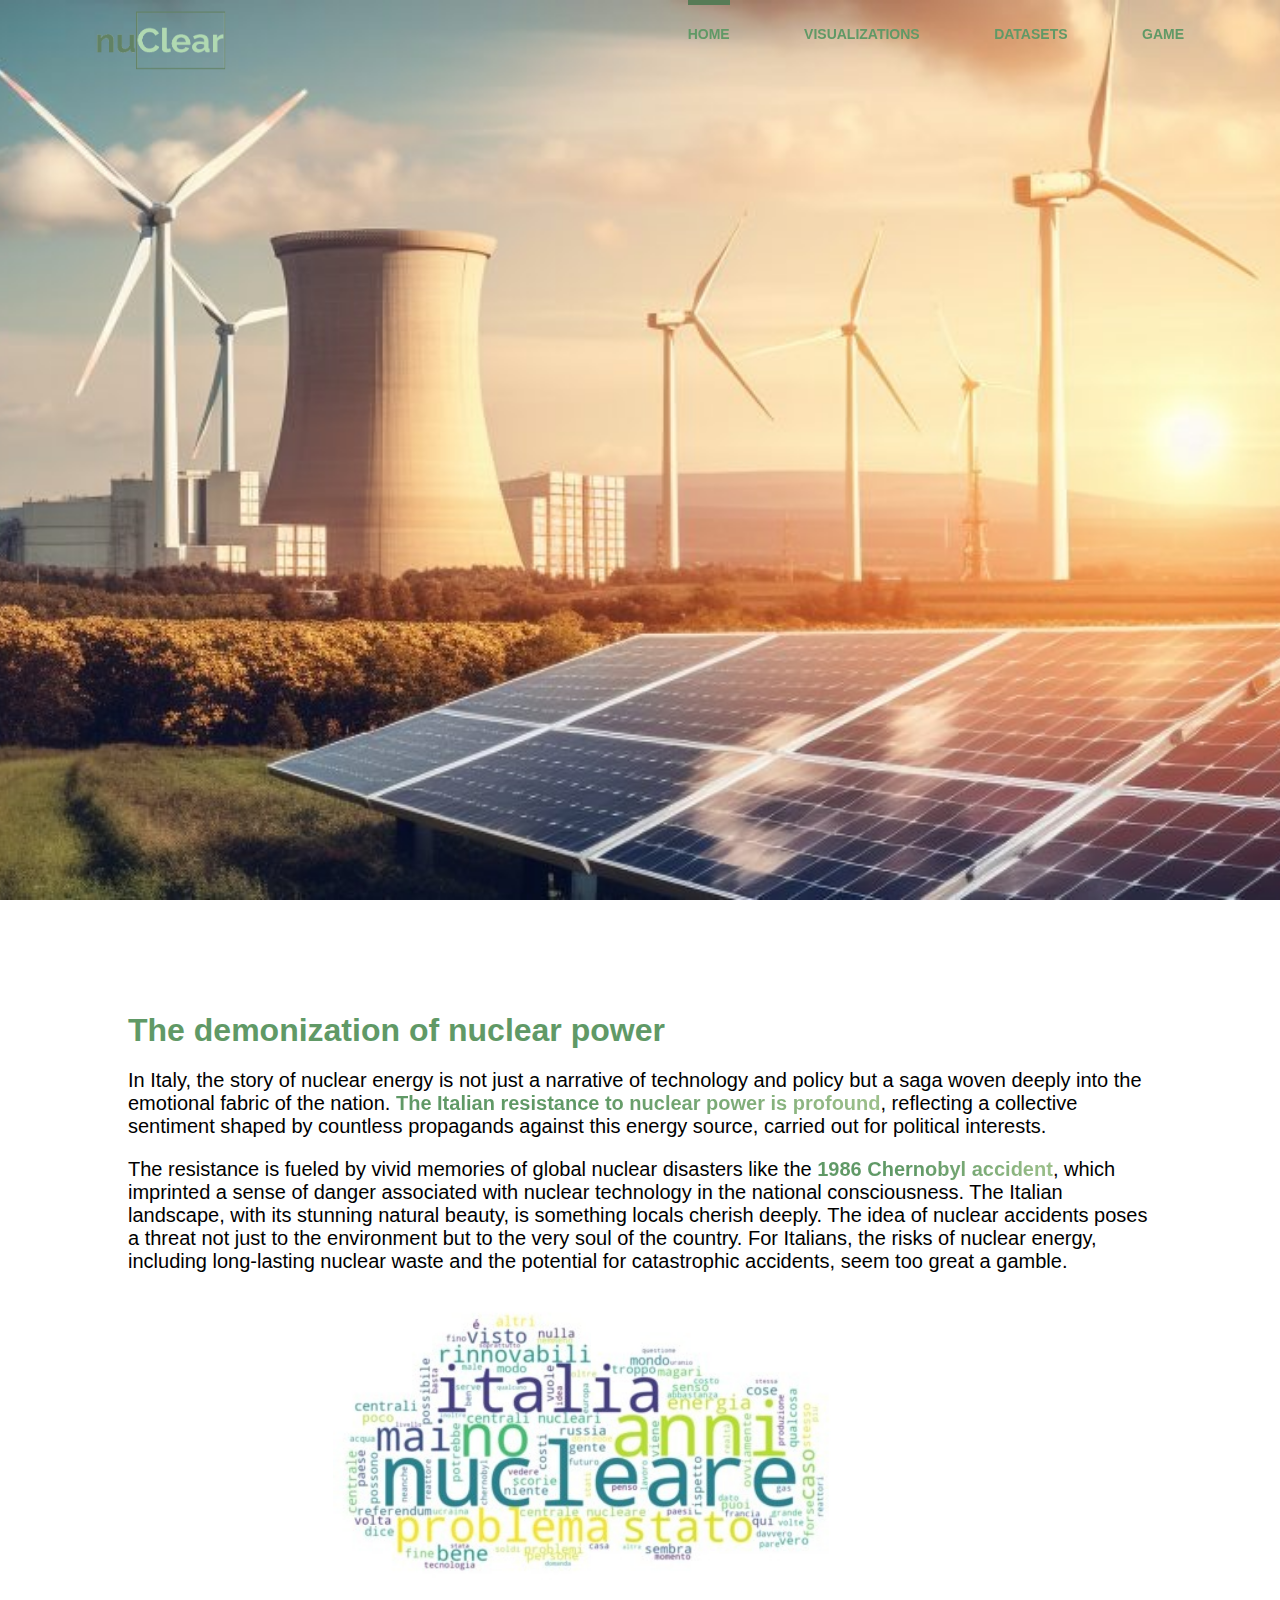
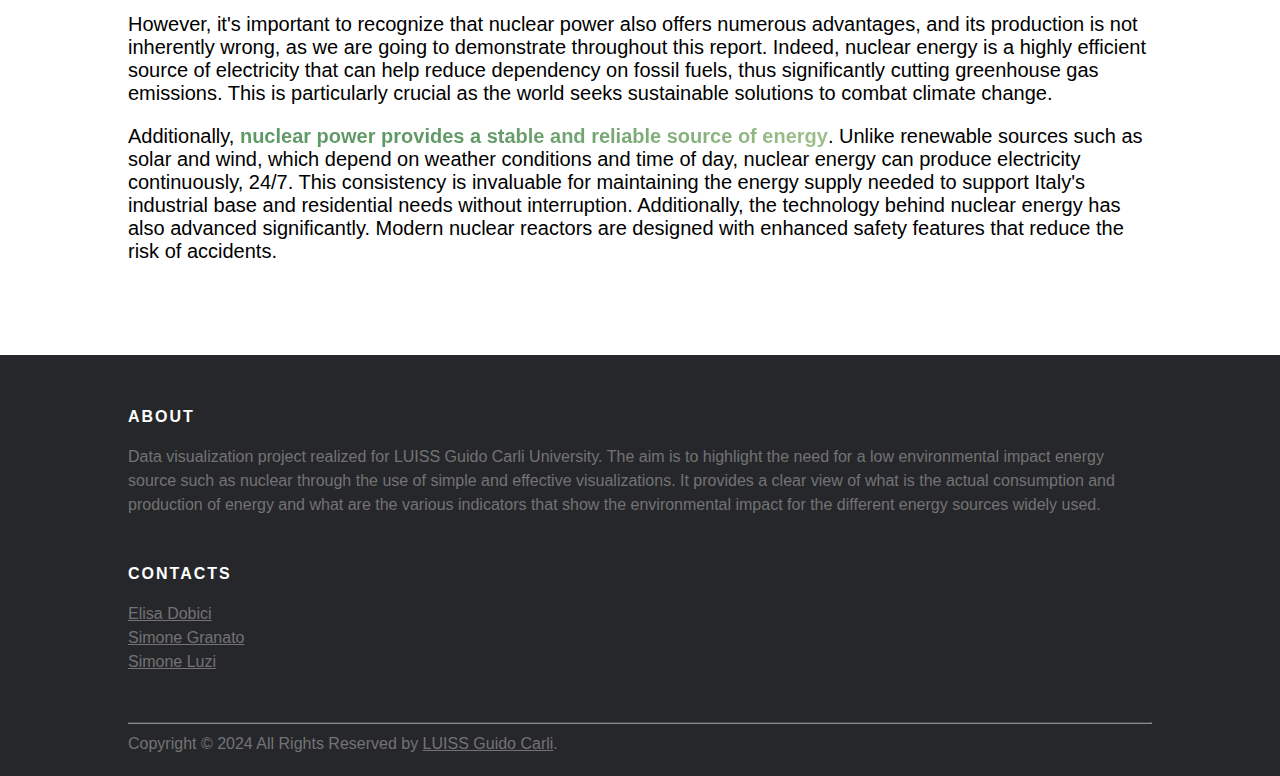
<file: index.html>
<!DOCTYPE html>
<html lang="en">

<head>
	<meta charset="UTF-8">
	<link href="style.css" rel="stylesheet" type="text/css">
	<title>nuClear</title>
	<link rel="icon" type="image/jpg" href="images/favicon.jpg">
</head>

<body>
	<header>
		<div class="navbar-container">
			<img src="images/nuClear_logo.png" alt="logo" class="logo">

			<nav>

				<ul>
					<li><a class="active" href="./index.html"><b>Home</b></a></li>
					<li><a href="./visualizations.html"><b>Visualizations</b></a></li>
					<li><a href="./datasets.html"><b>Datasets</b></a></li>
					<li><a href="./game.html"><b>Game</b></a></li>
				</ul>
			</nav>
		</div>

	</header>

	<div class="img-container"></div>

	<div class="spacer"></div>

	<div class="content">

		<div class="blocco">
			<h3 class="title">
				The demonization of nuclear power
			</h3>
			<p class="content-block">
				In Italy, the story of nuclear energy is not
				just a narrative of technology and policy but a saga woven deeply into the emotional
				fabric of the nation. <span class="highlight">The Italian resistance to nuclear power
					is profound</span>, reflecting a collective sentiment shaped by countless propagands against
				this energy source, carried out for political interests.
			</p>

			<p class="content-block">
				The resistance is fueled by vivid memories of global nuclear disasters like the <span
					class="highlight">1986
					Chernobyl
					accident</span>, which imprinted a sense of danger associated with nuclear technology in the
				national
				consciousness. The Italian landscape, with its stunning natural beauty, is something locals cherish
				deeply. The idea of nuclear accidents poses a threat not just to the environment but to the very
				soul of the country. For Italians, the risks of nuclear energy, including long-lasting nuclear
				waste and the potential for catastrophic accidents, seem too great a gamble.
			</p>
		</div>

		<div class="wordcloud-container">
			<div class="wordcloud"></div>
		</div>

		<div class="blocco">


		</div>

		<div class="blocco">

			<p class="content-block">
				However, it's important to recognize that nuclear power also offers numerous advantages,
				and its production is not inherently wrong, as we are going to demonstrate throughout this
				report. Indeed, nuclear energy is a highly efficient source of electricity that can help reduce
				dependency on fossil fuels, thus significantly cutting greenhouse gas emissions. This is
				particularly crucial as the world seeks sustainable solutions to combat climate change.
			</p>
		</div>

		<div class="blocco">

			<p class="content-block">
				Additionally, <span class="highlight">nuclear power provides a stable and reliable source of
					energy</span>.
				Unlike renewable sources such as solar and wind, which depend on weather conditions and
				time of day, nuclear energy can produce electricity continuously, 24/7. This consistency
				is invaluable for maintaining the energy supply needed to support Italy's industrial base
				and residential needs without interruption. Additionally, the technology behind nuclear energy
				has also advanced significantly. Modern nuclear reactors are designed with enhanced safety
				features that reduce the risk of accidents.
			</p>
		</div>

	</div>

	<script>

		let vh = Math.max(document.documentElement.clientHeight || 0, window.innerHeight || 0)
		var navElement = document.querySelector("header");
		navElement.style.backgroundColor = "transparent";
		function changeCss() {
			this.scrollY > vh ? (navElement.style.backgroundColor = "white") : (navElement.style.backgroundColor = "transparent");
		}

		window.addEventListener("scroll", changeCss, false);
	</script>

	<br>
	<br>
	<br>
	<br>

	<!-- Site footer -->
	<footer class="site-footer">
		<div class="container">
			<div class="row">
				<div class="col-sm-12 col-md-6">
					<h6>About</h6>
					<p class="text-justify">Data visualization project realized for LUISS Guido Carli University.
						The aim is to highlight the need for a low environmental impact energy source such as
						nuclear through the use of simple and effective visualizations. It provides a clear view of
						what is the actual consumption and production of energy and what are the various indicators
						that show the environmental impact for the different energy sources widely used.
					</p>
				</div>

				<br>

				<div class="col-xs-6 col-md-3">
					<h6>Contacts</h6>
					<ul class="footer-links">
						<li><a href="">Elisa Dobici</a></li>
						<li><a href="https://www.linkedin.com/in/simone-granato">Simone Granato</a></li>
						<li><a href="https://www.linkedin.com/in/simone-luzi">Simone Luzi</a></li>
					</ul>
				</div>


			</div>
			<br>
			<hr>
		</div>
		<div class="container">
			<div class="row">
				<div class="col-md-8 col-sm-6 col-xs-12">
					<p class="copyright-text">Copyright &copy; 2024 All Rights Reserved by
						<a href="https://www.luiss.it/">LUISS Guido Carli</a>.
					</p>
				</div>

			</div>
		</div>
	</footer>
</body>

</html>
</file>
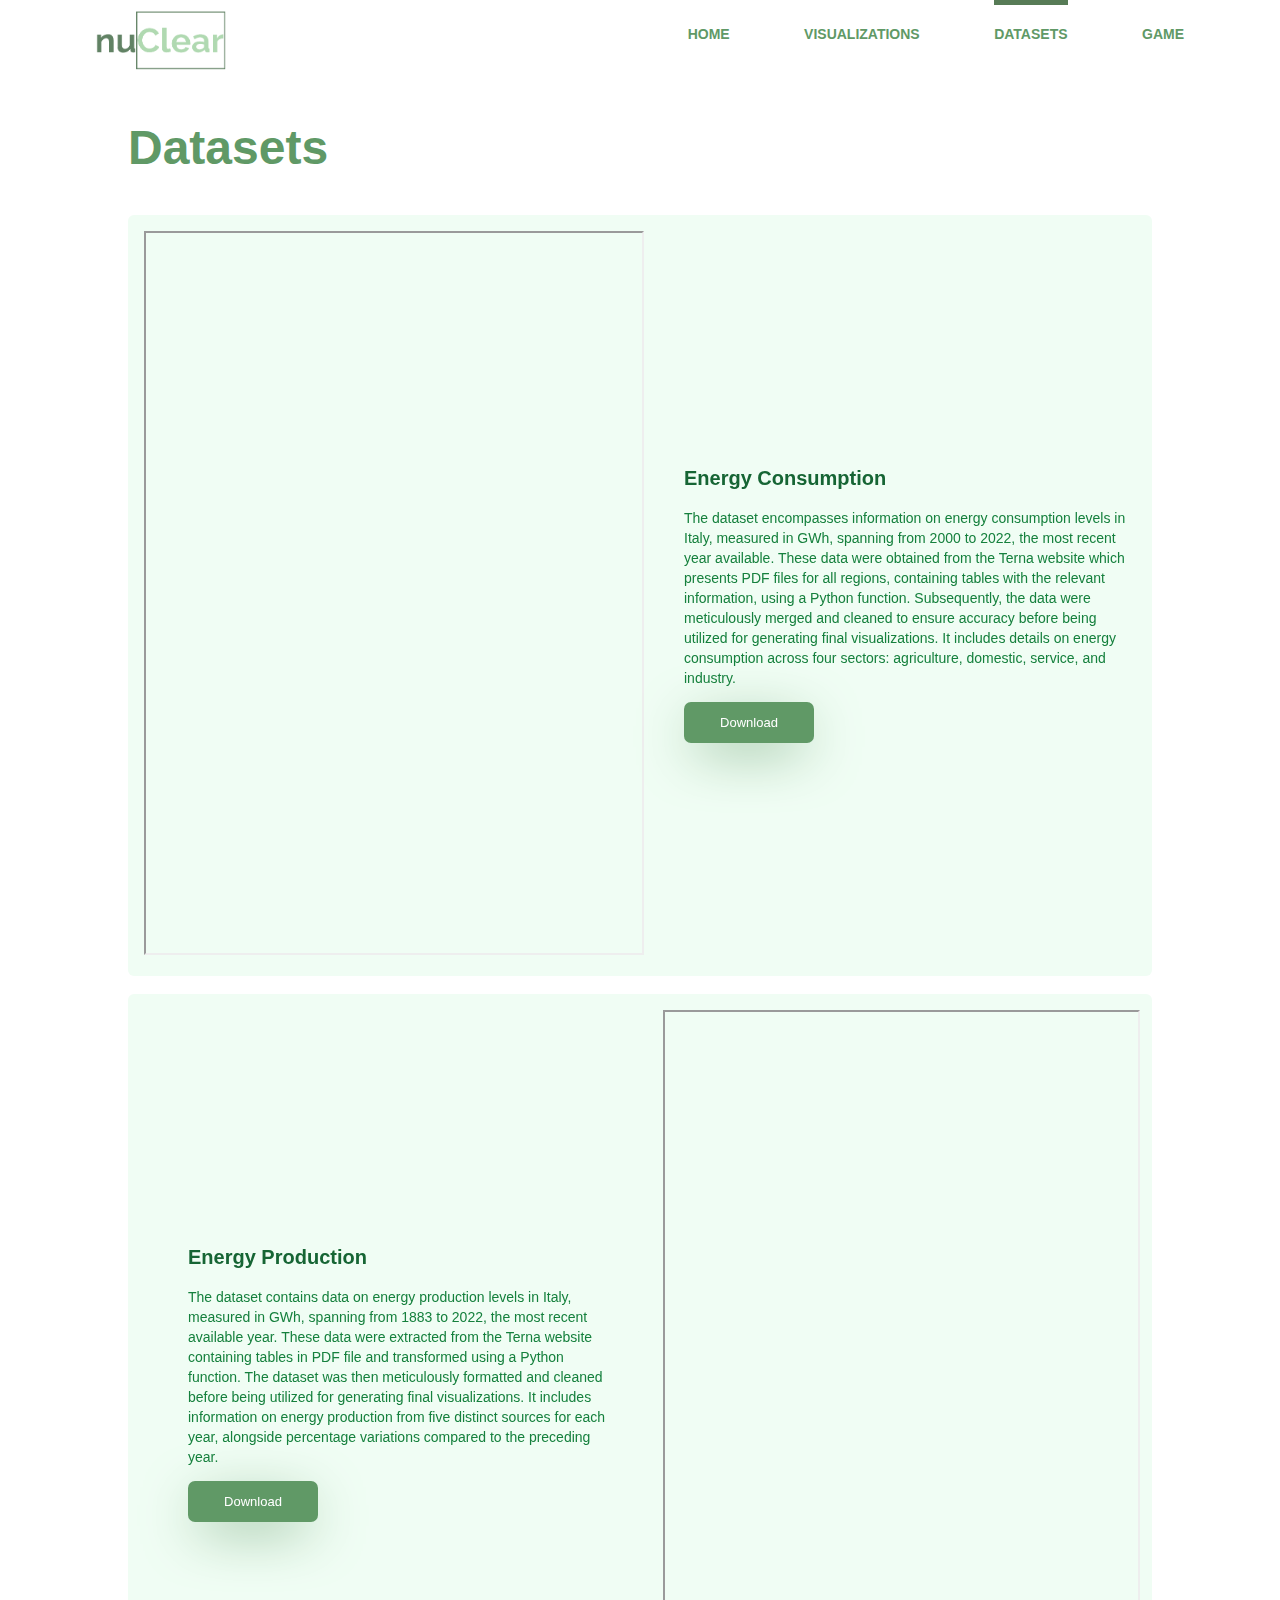
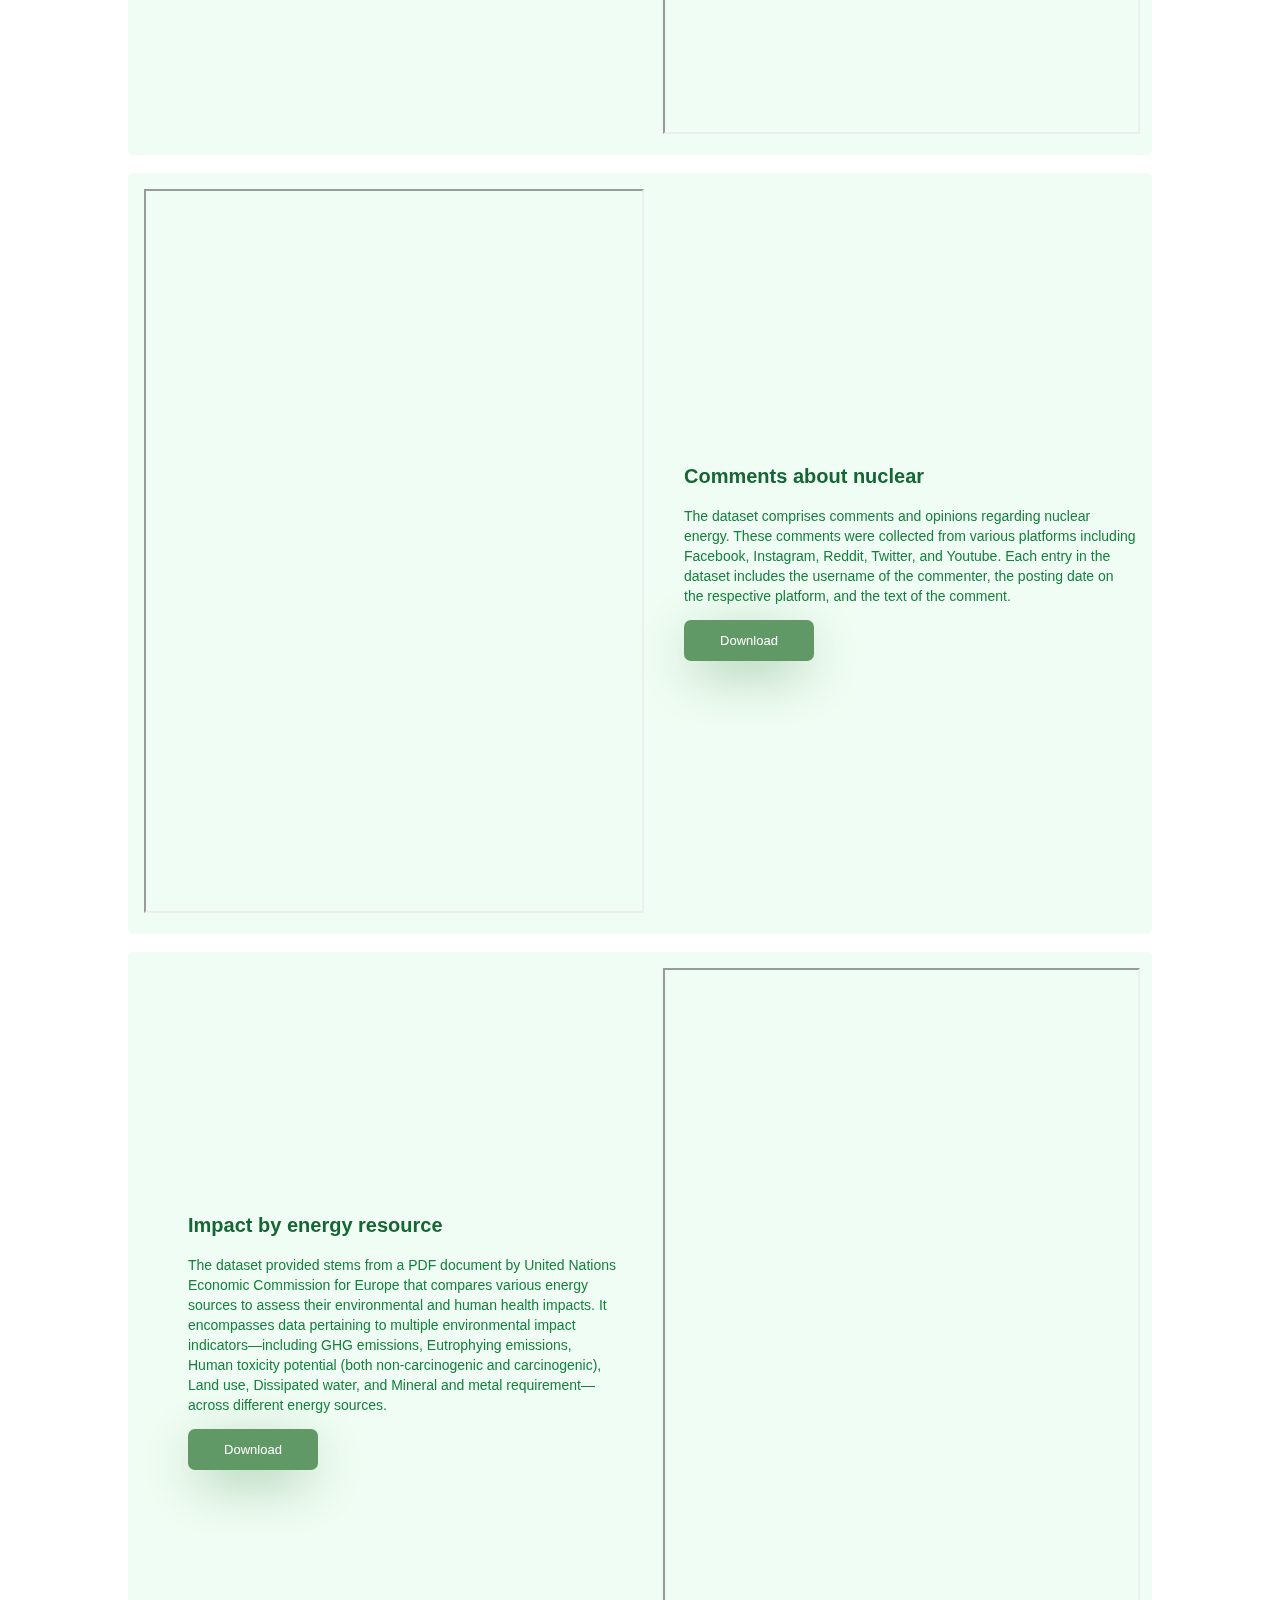
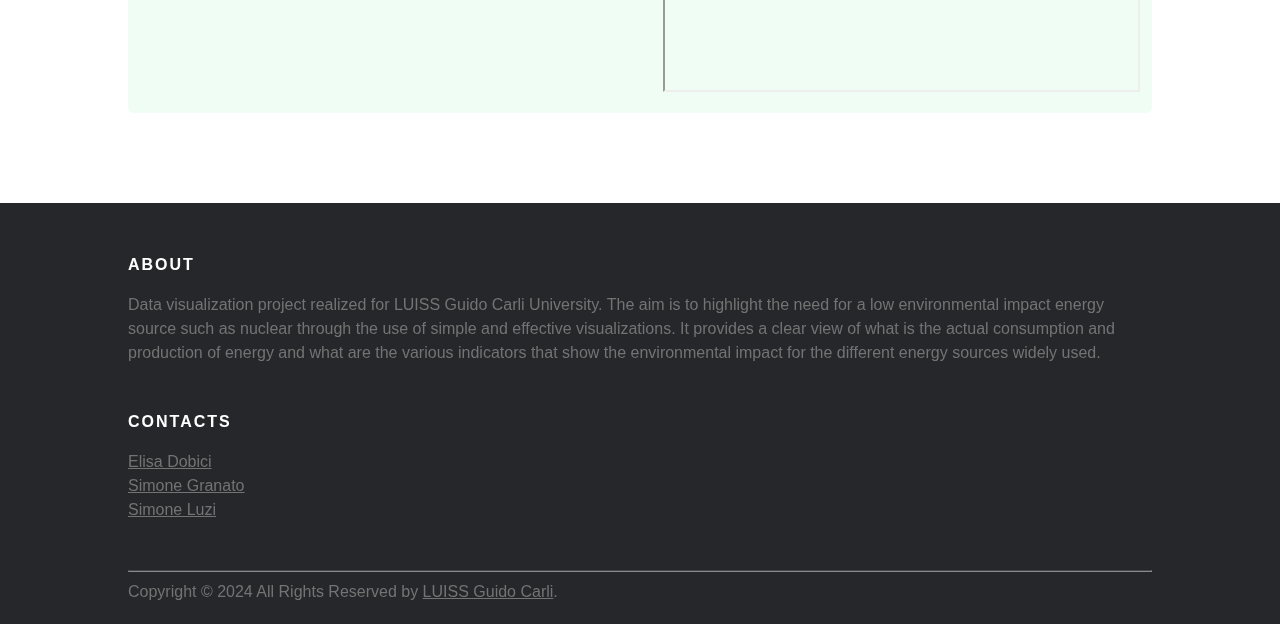
<file: datasets.html>
<!DOCTYPE html>
<html lang="en">

<head>
	<meta charset="UTF-8">
	<meta name="viewport" content="width=device-width, initial-scale=1.0">
	<link href="style.css" rel="stylesheet" type="text/css">
	<link href="card.css" rel="stylesheet" type="text/css">
	<link href="button.css" rel="stylesheet" type="text/css">
	<link rel="icon" type="image/jpg" href="images/favicon.jpg">
	<title>Datasets</title>
</head>

<body>
	<header>
		<div class="navbar-container">

			<img src="images/nuClear_logo.png" alt="logo" class="logo">

			<nav>

				<ul>
					<li><a href="./index.html"><b>Home</b></a></li>
					<li><a href="./visualizations.html"><b>Visualizations</b></a></li>
					<li><a class="active" href="./datasets.html"><b>Datasets</b></a></li>
					<li><a href="./game.html"><b>Game</b></a></li>
				</ul>
			</nav>
		</div>

	</header>
	<div class="spacer"></div>

	<div class="content datasets">

		<div class="title">
			<h2>Datasets</h2>
		</div>

		<div class="notifications-container">
			<div class="success">

				<div class="flex">
					<div class="dataset-container">
						<iframe
							src="https://docs.google.com/spreadsheets/d/e/2PACX-1vQ3uLoDslKb1zQPTcFf1xQSDTQ33iHmPMh5I_RadxObYgNjbVYFVGqi_i0NOXE-ruJwTcGzXYpFLeCI/pubhtml?gid=2124256467&amp;single=true&amp;widget=true&amp;headers=false"></iframe>
					</div>
					<div class="success-prompt-wrap">
						<p class="success-prompt-heading">
							Energy Consumption
						</p>
						<div class="success-prompt-prompt">
							<p>
								The dataset encompasses information on energy consumption levels in Italy, measured in
								GWh,
								spanning from 2000 to 2022, the
								most recent year available. These data were obtained from the Terna website which
								presents PDF
								files for all regions,
								containing tables with the relevant information, using a Python function. Subsequently,
								the data
								were meticulously
								merged and cleaned to ensure accuracy before being utilized for generating final
								visualizations.
								It includes details
								on energy consumption across four sectors: agriculture, domestic, service, and industry.
							</p>
						</div>
						<a href="#" download="./documents/datasets/Consumptions.csv"><button class="button"
								style="vertical-align:middle"><span>Download</span></button></a>

					</div>
				</div>
			</div>
		</div>

		<br>

		<div class="notifications-container">
			<div class="success">

				<div class="flex reverse">
					<div class="dataset-container">
						<iframe
							src="https://docs.google.com/spreadsheets/d/e/2PACX-1vRvnsVYTXV4pUZLU3LVzM5m0V6Ykfaehjcc3uIO7lHr4Dw_hW3V5c8xUMz6aGRuHgwCBgoL764uDhkM/pubhtml?gid=1641496180&amp;single=true&amp;widget=true&amp;headers=false"></iframe>
					</div>
					<div class="success-prompt-wrap">
						<p class="success-prompt-heading">
							Energy Production
						</p>
						<div class="success-prompt-prompt">
							<p>
								The dataset contains data on energy production levels in Italy, measured in GWh,
								spanning from
								1883 to 2022, the most recent available year. These data were extracted from the Terna
								website
								containing tables in PDF file and transformed using a Python function. The dataset was
								then
								meticulously formatted and cleaned before being utilized for generating final
								visualizations. It
								includes information on energy production from five distinct sources for each year,
								alongside
								percentage variations compared to the preceding year.
							</p>
						</div>
						<a href="#" download="./documents/datasets/Production.csv"><button class="button"
								style="vertical-align:middle"><span>Download</span></button></a>
					</div>
				</div>
			</div>
		</div>

		<br>

		<div class="notifications-container">
			<div class="success">

				<div class="flex">
					<div class="dataset-container">
						<iframe
							src="https://docs.google.com/spreadsheets/d/e/2PACX-1vRK8UstamMa1jYqAweU-wir6WrBRVcNDyYUk7rK_7N5VrSi9pGlFcW6Ip6TreLBNKLzO0fh2r2zMoBd/pubhtml?gid=707371189&amp;single=true&amp;widget=true&amp;headers=false"></iframe>
					</div>
					<div class="success-prompt-wrap">
						<p class="success-prompt-heading">
							Comments about nuclear
						</p>
						<div class="success-prompt-prompt">
							<p>
								The dataset comprises comments and opinions regarding nuclear energy. These comments
								were
								collected from various platforms including Facebook, Instagram, Reddit, Twitter, and
								Youtube.
								Each entry in the dataset includes the username of the commenter, the posting date on
								the
								respective platform, and the text of the comment.
							</p>
						</div>
						<a href="#" download="./documents/datasets/Comments.csv"><button class="button"
								style="vertical-align:middle"><span>Download</span></button></a>
					</div>
				</div>
			</div>
		</div>

		<br>

		<div class="notifications-container">
			<div class="success">

				<div class="flex reverse">
					<div class="dataset-container">
						<iframe
							src="https://docs.google.com/spreadsheets/d/e/2PACX-1vQWANGaHqosYGRDiCG8Qu6kk_FECxf0oSUGvWNVC7kna1eNyFbViF5DK6r2PDdK_b-ND0k-JpC4GKru/pubhtml?gid=1330562473&amp;single=true&amp;widget=true&amp;headers=false"></iframe>
					</div>
					<div class="success-prompt-wrap">
						<p class="success-prompt-heading">
							Impact by energy resource
						</p>
						<div class="success-prompt-prompt">
							<p>
								The dataset provided stems from a PDF document by United Nations Economic Commission for
								Europe that compares various energy sources to assess their environmental and human
								health
								impacts. It encompasses data pertaining to multiple environmental impact
								indicators—including GHG
								emissions,
								Eutrophying emissions, Human toxicity potential (both non-carcinogenic and
								carcinogenic), Land use, Dissipated water, and Mineral and metal requirement—across
								different energy
								sources.
							</p>
						</div>

						<a href="#"
							download="./documents/datasets/Impatto_ambientale_per_risorsa_energetica.csv"><button
								class="button" style="vertical-align:middle"><span>Download</span></button></a>
					</div>
				</div>
			</div>
		</div>

		<br>

	</div>
		<br>
		<br>
		<br>
		<br>

		<!-- Site footer -->
		<footer class="site-footer">
			<div class="container">
				<div class="row">
					<div class="col-sm-12 col-md-6">
						<h6>About</h6>
						<p class="text-justify">Data visualization project realized for LUISS Guido Carli University.
							The aim is to highlight the need for a low environmental impact energy source such as
							nuclear through the use of simple and effective visualizations. It provides a clear view of
							what is the actual consumption and production of energy and what are the various indicators
							that show the environmental impact for the different energy sources widely used.
						</p>
					</div>

					<br>

					<div class="col-xs-6 col-md-3">
						<h6>Contacts</h6>
						<ul class="footer-links">
							<li><a href="">Elisa Dobici</a></li>
							<li><a href="https://www.linkedin.com/in/simone-granato">Simone Granato</a></li>
							<li><a href="https://www.linkedin.com/in/simone-luzi">Simone Luzi</a></li>
						</ul>
					</div>


				</div>
				<br>
				<hr>
			</div>
			<div class="container">
				<div class="row">
					<div class="col-md-8 col-sm-6 col-xs-12">
						<p class="copyright-text">Copyright &copy; 2024 All Rights Reserved by
							<a href="https://www.luiss.it/">LUISS Guido Carli</a>.
						</p>
					</div>

				</div>
			</div>
		</footer>
</body>

</html>
</file>
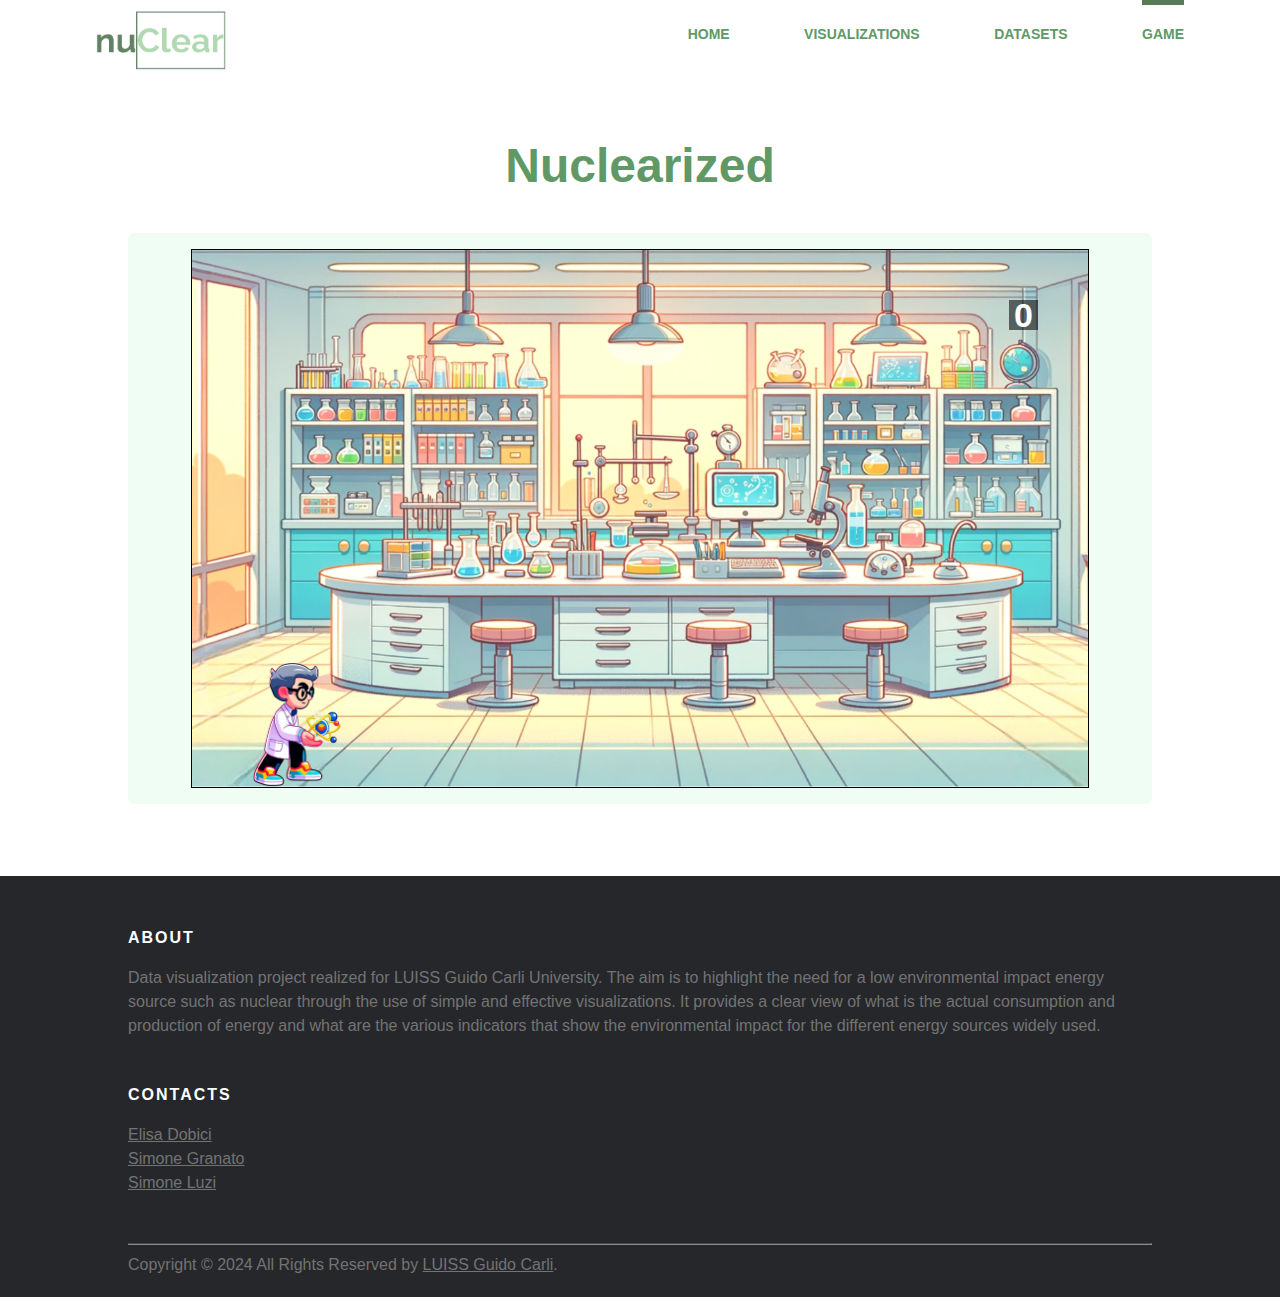
<file: game.html>
<!DOCTYPE html>
<html lang="en">

<head>
	<meta charset="UTF-8">
	<meta name="viewport" content="width=device-width, initial-scale=1.0">
	<link href="style.css" rel="stylesheet" type="text/css">
	<link href="game.css" rel="stylesheet" type="text/css">
	<link href="card.css" rel="stylesheet" type="text/css">
	<link rel="icon" type="image/jpg" href="images/favicon.jpg">
	<title>Game</title>
</head>

<body>
	<header>
		<div class="navbar-container">
			<img src="images/nuClear_logo.png" alt="logo" class="logo">
			<nav>
				<ul>
					<li><a href="./index.html"><b>Home</b></a></li>
					<li><a href="./visualizations.html"><b>Visualizations</b></a></li>
					<li><a href="./datasets.html"><b>Datasets</b></a></li>
					<li><a class="active" href="./game.html"><b>Game</b></a></li>
				</ul>
			</nav>
		</div>
	</header>

	<div class="spacer"></div>
	<br>

	<div class="gametitle">
		<h2>Nuclearized</h2>
	</div>

	<div class="content">

		<div class="notifications-container">
			<div class="success">

				<div class="flex reverse">
					<div class="game">

						<div class="score">0</div>

						<div id="end_sign" class="d-none">
							<div class="game-over-container" >
							<img src="./images/game_over.png" alt="gameover">
						</div>
						<div class="restart-container">
							<img src="./images/replay.png" alt="player">
						</div>
					</div>
					<div class="grid">
						<div class="obstacle-container"></div>
						<img class="player" src="./images/player.png"></img>
					</div>
				</div>
			</div>
		</div>
	</div>
</div>
<br>
		<br>
		<br>
		<br>

		<!-- Site footer -->
		<footer class="site-footer">
			<div class="container">
				<div class="row">
					<div class="col-sm-12 col-md-6">
						<h6>About</h6>
						<p class="text-justify">Data visualization project realized for LUISS Guido Carli University.
							The aim is to highlight the need for a low environmental impact energy source such as
							nuclear through the use of simple and effective visualizations. It provides a clear view of
							what is the actual consumption and production of energy and what are the various indicators
							that show the environmental impact for the different energy sources widely used.
						</p>
					</div>

					<br>

					<div class="col-xs-6 col-md-3">
						<h6>Contacts</h6>
						<ul class="footer-links">
							<li><a href="">Elisa Dobici</a></li>
							<li><a href="https://www.linkedin.com/in/simone-granato">Simone Granato</a></li>
							<li><a href="https://www.linkedin.com/in/simone-luzi">Simone Luzi</a></li>
						</ul>
					</div>


				</div>
				<br>
				<hr>
			</div>
			<div class="container">
				<div class="row">
					<div class="col-md-8 col-sm-6 col-xs-12">
						<p class="copyright-text">Copyright &copy; 2024 All Rights Reserved by
							<a href="https://www.luiss.it/">LUISS Guido Carli</a>.
						</p>
					</div>

				</div>
			</div>
		</footer>

	<script>
		const player = document.querySelector('.player')
		const obstacle_container = document.querySelector('.obstacle-container')
		const end_sign = document.getElementById('end_sign')
		const restart = document.querySelector(".restart-container");
		const score_container = document.querySelector(".score");

		let score = 0;
		let isJumping = false
		let gravity = 0.9
		let isGameOver = false
		let isStart = false;
		function control(e) {
			//https://keycode.info/
			if (e.keyCode === 32) {
				e.preventDefault();
				if (!isStart && !isGameOver) {
					start_game();
				}

				if (!isJumping) {
					isJumping = true
					jump()
				}

			}
		}

		function start_game() {
			isStart = true;
			isGameOver = false
			end_sign.classList.add('d-none')
			player.attributes.src.value = "./images/player.png"
			player.style.bottom = '0px'
			score_container.textContent = 0;
			score = 0;
			generateObstacle();
		}

		restart.addEventListener('click', start_game)

		document.addEventListener('keypress', control)

		let player_y = 0

		function jump() {
			let count = 0
			let timerId = setInterval(function () {

				//move down
				if (count === 15 || isGameOver) {
					clearInterval(timerId)
					// if (isGameOver)
					//     player.attributes.src.value = "player_dead.png"
					// // console.log('down')
					let downTimerId = setInterval(function () {
						if (count === 0 || isGameOver) {
							// if (isGameOver)
							//     player.attributes.src.value = "player_dead.png"
							clearInterval(downTimerId)
							isJumping = false
						}
						player_y -= 5
						count--
						player_y = player_y * gravity
						if (player_y < 0)
							player_y = 0;
						player.style.bottom = player_y + 'px'
					}, 20)
				}
				//move up
				// // console.log('up')
				player_y += 30
				count++
				player_y = player_y * gravity
				player.style.bottom = player_y + 'px'
				// // console.log(player.style.bottom)
			}, 20)
		}

		function generateObstacle() {
			const obstacle = document.createElement('div')
			let randomTime = Math.random() * 3000
			let obstaclePostion = +obstacle_container.offsetWidth

			if (!isGameOver) {
				obstacle.classList.add('obstacle');
			}
			obstacle_container.appendChild(obstacle)
			obstacle.style.left = obstaclePostion + 'px'

			let timerId = setInterval(function () {
				if ((obstaclePostion > 60 && obstaclePostion < 120 && player_y < 60) || isGameOver) {
					clearInterval(timerId)
					if (!isGameOver) {
						end_sign.classList.remove('d-none')
						isGameOver = true
						isStart = false
						player.attributes.src.value = "./images/player_dead.png"
						while (obstacle_container.firstChild) {
							obstacle_container.removeChild(obstacle_container.lastChild)
						}
					}

				}
				if (obstaclePostion < 0) {
					clearInterval(timerId)
					obstacle.style.display = "none";
					score++;
					score_container.textContent = score;
				}
				obstaclePostion -= 10;
				obstacle.style.left = obstaclePostion + 'px';
			}, 20)
			if (!isGameOver) setTimeout(generateObstacle, randomTime)
		}
	</script>
</body>
</html>
</file>
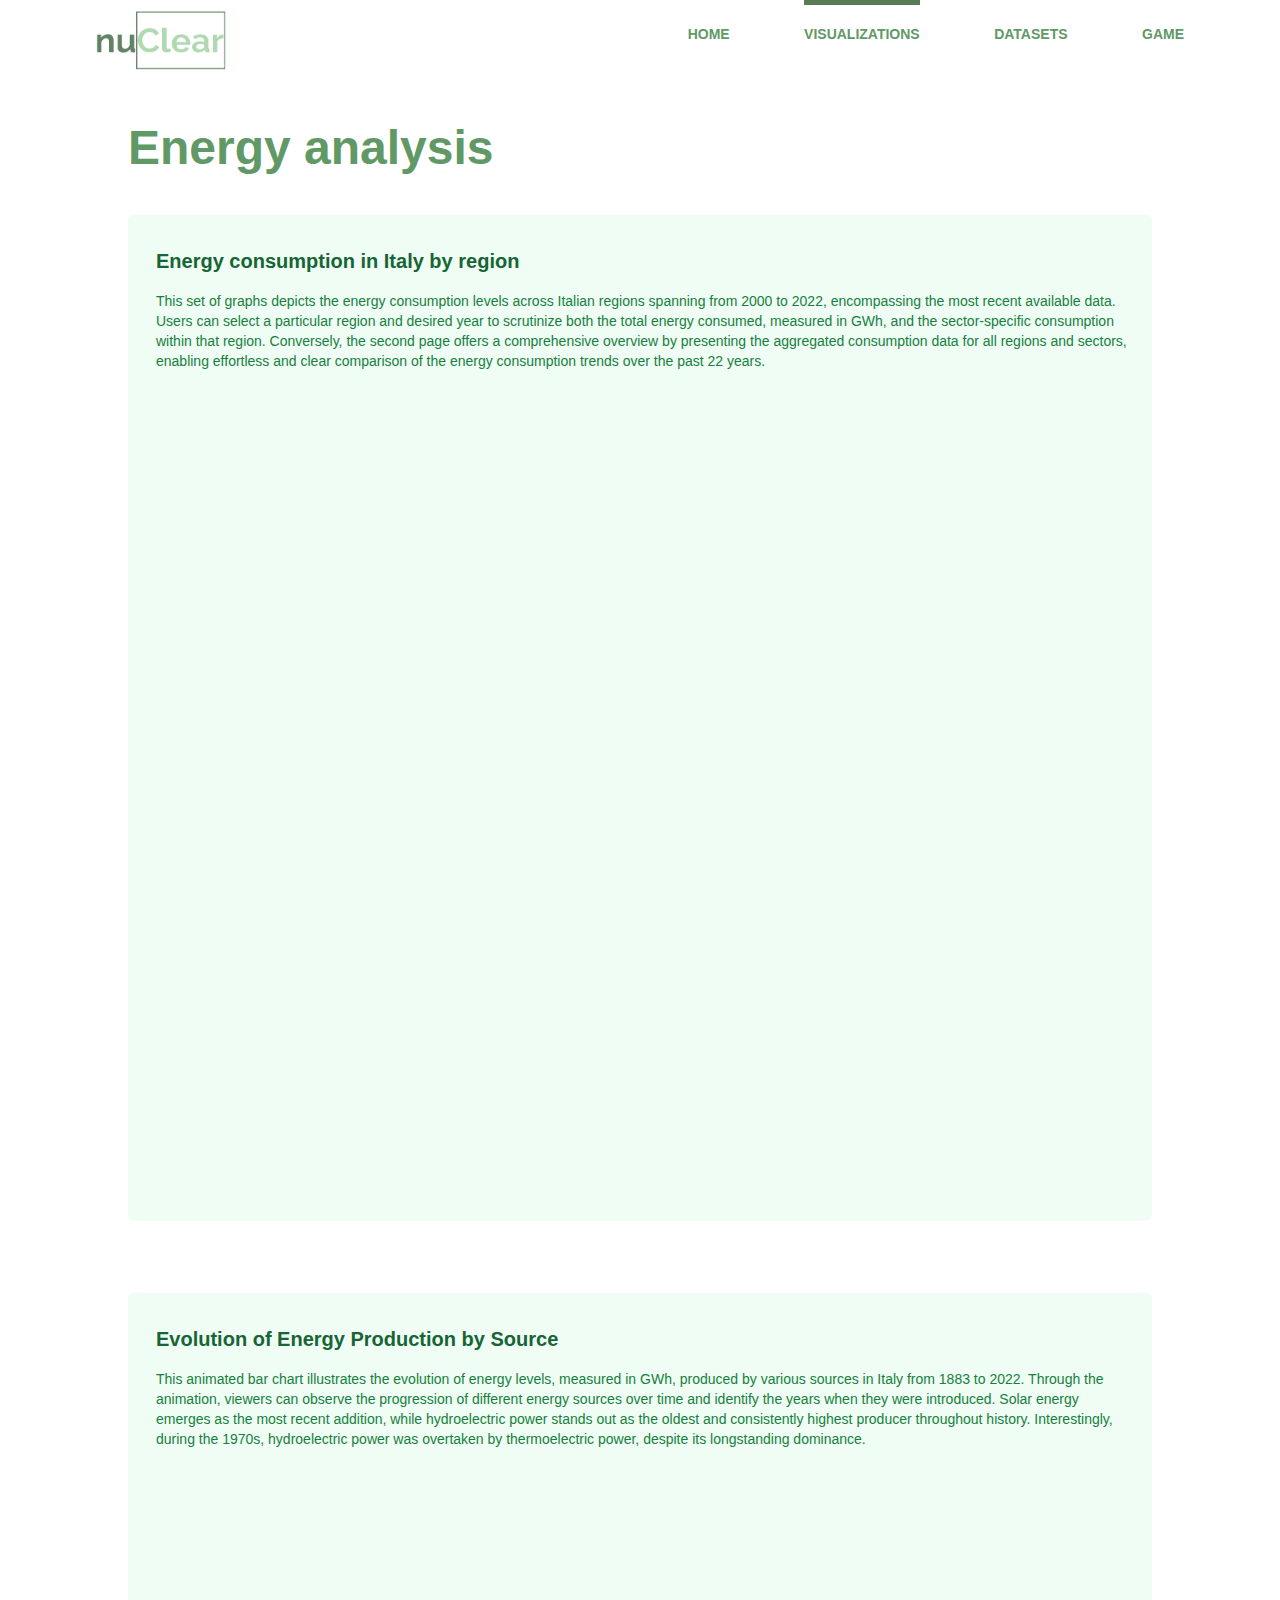
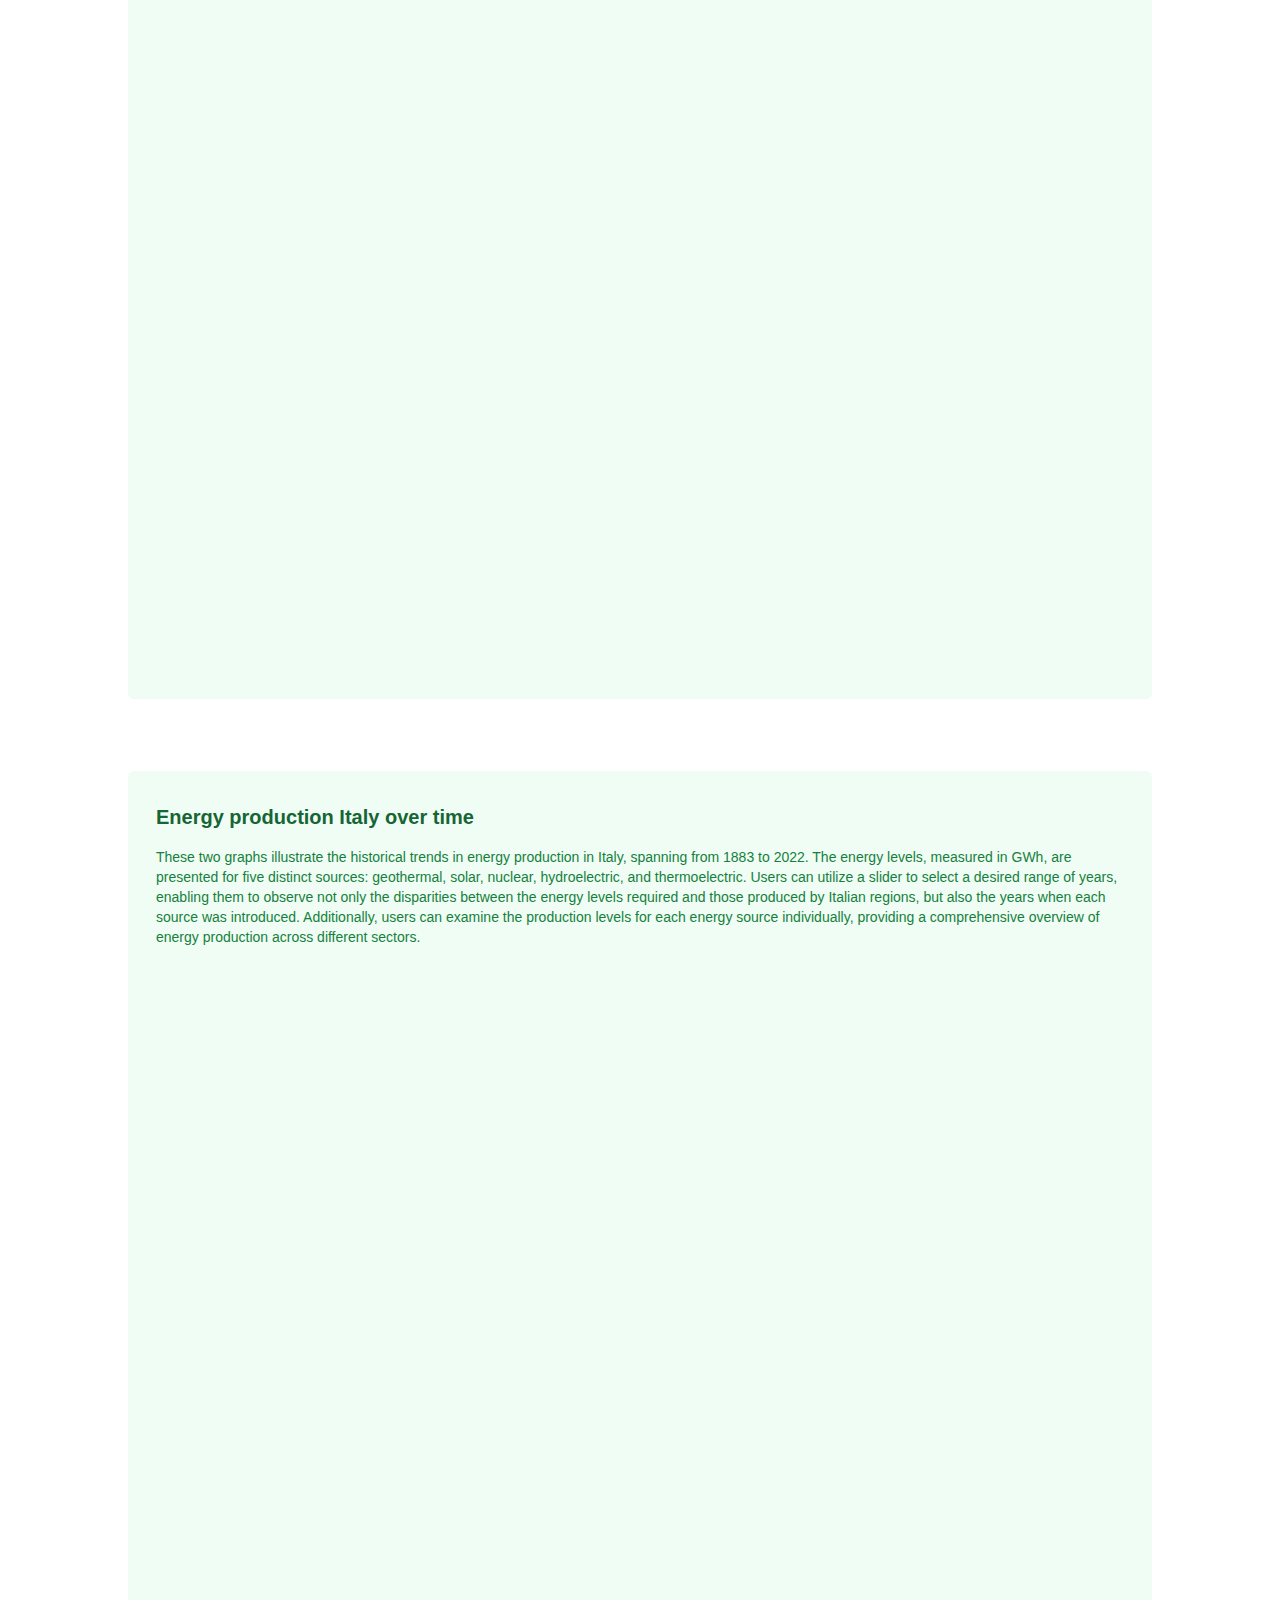
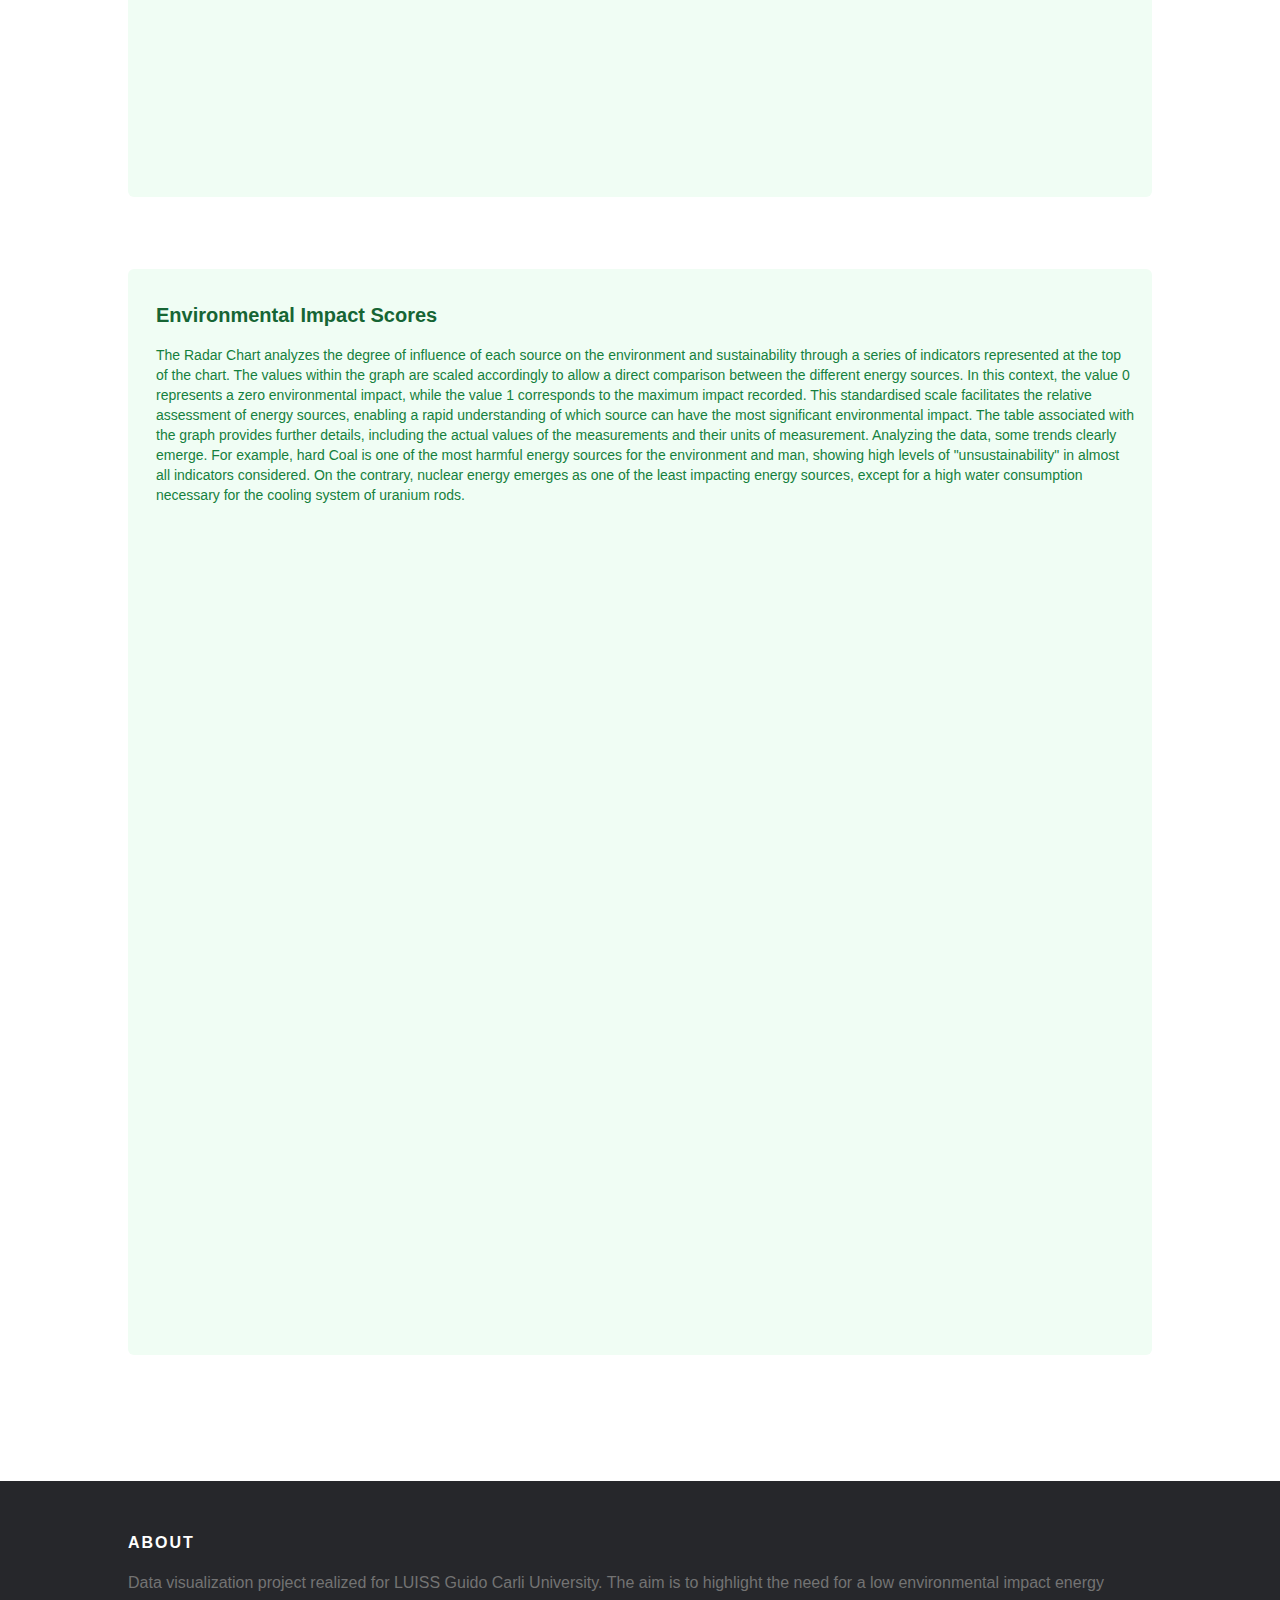
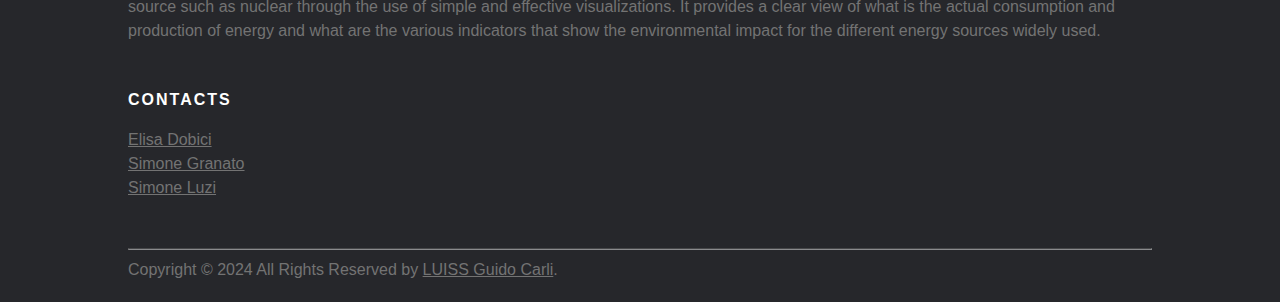
<file: visualizations.html>
<!DOCTYPE html>
<html lang="en">

<head>
	<meta charset="UTF-8">
	<meta name="viewport" content="width=device-width, initial-scale=1.0">
	<link href="style.css" rel="stylesheet" type="text/css">
	<link href="card.css" rel="stylesheet" type="text/css">
	<title>Visualizations</title>
	<link rel="icon" type="image/jpg" href="images/favicon.jpg">
</head>

<body>
	<header>
		<div class="navbar-container">
			<img src="images/nuClear_logo.png" alt="logo" class="logo">
			<nav>
				<ul>
					<li><a href="./index.html"><b>Home</b></a></li>
					<li><a class="active" href="./visualizations.html"><b>Visualizations</b></a></li>
					<li><a href="./datasets.html"><b>Datasets</b></a></li>
					<li><a href="./game.html"><b>Game</b></a></li>
				</ul>
			</nav>
		</div>

	</header>

	<div class="spacer"></div>
	<div class="content">

		<div class="title">
			<h2>Energy analysis</h2>
		</div>

		<div class="notifications-container">
			<div class="success">
				<div class="flex">
					<div class="success-prompt-wrap">
						<p class="success-prompt-heading">
							Energy consumption in Italy by region
						</p>
						<div class="success-prompt-prompt">
							<p>
								This set of graphs depicts the energy consumption levels across Italian regions spanning
								from 2000 to 2022, encompassing the most recent available data. Users can select a
								particular region and desired year to scrutinize both the total energy consumed,
								measured in GWh, and the sector-specific consumption within that region. Conversely, the
								second page offers a comprehensive overview by presenting the aggregated consumption
								data for all regions and sectors, enabling effortless and clear comparison of the energy
								consumption trends over the past 22 years.
							</p>
						</div>
					</div>
				</div>

				<div class="graph-container">
					<iframe title="DASH_POWER_BI" width="100%" height="100%"
						src="https://app.powerbi.com/reportEmbed?reportId=4b7c5a05-aaf5-4fce-8a17-0df73ed7d5d3&autoAuth=true&ctid=ba9085d7-2255-4a2c-b1cb-dcb1dab5a842"
						frameborder="0" allowFullScreen="true"></iframe>
				</div>


			</div>
		</div>

		<br>
		<br>
		<br>
		<br>

		<div class="notifications-container">
			<div class="success">
				<div class="flex">
					<div class="success-prompt-wrap">
						<p class="success-prompt-heading">
							Evolution of Energy Production by Source
						</p>
						<div class="success-prompt-prompt">
							<p>
								This animated bar chart illustrates the evolution of energy levels, measured in GWh,
								produced by various sources in Italy from 1883 to 2022. Through the animation, viewers
								can observe the progression of different energy sources over time and identify the years
								when they were introduced. Solar energy emerges as the most recent addition, while
								hydroelectric power stands out as the oldest and consistently highest producer
								throughout history. Interestingly, during the 1970s, hydroelectric power was overtaken
								by thermoelectric power, despite its longstanding dominance.
							</p>
						</div>
					</div>
				</div>

				<div class="graph-container">
					<iframe title="animated_bar_chart_powebi" width="100%" height="100%"
						src="https://app.powerbi.com/reportEmbed?reportId=aea63fe1-2480-4c56-82de-133a8577a508&autoAuth=true&ctid=ba9085d7-2255-4a2c-b1cb-dcb1dab5a842"
						frameborder="0" allowFullScreen="true"></iframe>
				</div>


			</div>
		</div>

		<br>
		<br>
		<br>
		<br>

		<div class="notifications-container">
			<div class="success">
				<div class="flex">
					<div class="success-prompt-wrap">
						<p class="success-prompt-heading">
							Energy production Italy over time
						</p>
						<div class="success-prompt-prompt">
							<p>
								These two graphs illustrate the historical trends in energy production in Italy,
								spanning from 1883 to 2022. The energy levels, measured in GWh, are presented for five
								distinct sources: geothermal, solar, nuclear, hydroelectric, and thermoelectric. Users
								can utilize a slider to select a desired range of years, enabling them to observe not
								only the disparities between the energy levels required and those produced by Italian
								regions, but also the years when each source was introduced. Additionally, users can
								examine the production levels for each energy source individually, providing a
								comprehensive overview of energy production across different sectors.
							</p>
						</div>

					</div>
				</div>

				<div class="graph-container">
					<iframe title="DASH_PRODUCTION" width="100%" height="100%"
						src="https://app.powerbi.com/reportEmbed?reportId=e7e18562-f51a-4333-8365-0354283b8fbd&autoAuth=true&ctid=ba9085d7-2255-4a2c-b1cb-dcb1dab5a842"
						frameborder="0" allowFullScreen="true"></iframe>
				</div>


			</div>
		</div>

		<br>
		<br>
		<br>
		<br>

		<div class="notifications-container">
			<div class="success">
				<div class="flex">
					<div class="success-prompt-wrap">
						<p class="success-prompt-heading">
							Environmental Impact Scores
						</p>
						<div class="success-prompt-prompt">
							<p>
								The Radar Chart analyzes the degree of influence of each source on the environment and sustainability
								through a series of indicators represented at the top of the chart.
								The values within the graph are scaled accordingly to allow a direct comparison between the different energy sources.
								In this context, the value 0 represents a zero environmental impact, while the value 1 corresponds to the maximum impact recorded.
								This standardised scale facilitates the relative assessment of energy sources, enabling a rapid understanding of which
								source can have the most significant environmental impact.
								The table associated with the graph provides further details, including the actual values of the measurements and their units of measurement.
								Analyzing the data, some trends clearly emerge. For example, hard Coal is one of the most harmful energy sources for the environment and man,
								showing high levels of "unsustainability" in almost all indicators considered. On the contrary, nuclear energy emerges as one
								of the least impacting energy sources, except for a high water consumption necessary for the cooling system of uranium rods.
							</p>
						</div>

					</div>
				</div>

				<div class="graph-container">
					<iframe title="Environmental impact scores lines" width="100%" height="100%"
						src="https://app.powerbi.com/reportEmbed?reportId=139eec91-2747-4b9d-a6bd-b29656f75782&autoAuth=true&ctid=ba9085d7-2255-4a2c-b1cb-dcb1dab5a842"
						frameborder="0" allowFullScreen="true"></iframe>
				</div>


			</div>
		</div>

		<br>
		<br>
		<br>

	</div>
	<br>
		<br>
		<br>
		<br>

		<!-- Site footer -->
		<footer class="site-footer">
			<div class="container">
				<div class="row">
					<div class="col-sm-12 col-md-6">
						<h6>About</h6>
						<p class="text-justify">Data visualization project realized for LUISS Guido Carli University.
							The aim is to highlight the need for a low environmental impact energy source such as
							nuclear through the use of simple and effective visualizations. It provides a clear view of
							what is the actual consumption and production of energy and what are the various indicators
							that show the environmental impact for the different energy sources widely used.
						</p>
					</div>

					<br>

					<div class="col-xs-6 col-md-3">
						<h6>Contacts</h6>
						<ul class="footer-links">
							<li><a href="">Elisa Dobici</a></li>
							<li><a href="https://www.linkedin.com/in/simone-granato">Simone Granato</a></li>
							<li><a href="https://www.linkedin.com/in/simone-luzi">Simone Luzi</a></li>
						</ul>
					</div>


				</div>
				<br>
				<hr>
			</div>
			<div class="container">
				<div class="row">
					<div class="col-md-8 col-sm-6 col-xs-12">
						<p class="copyright-text">Copyright &copy; 2024 All Rights Reserved by
							<a href="https://www.luiss.it/">LUISS Guido Carli</a>.
						</p>
					</div>

				</div>
			</div>
		</footer>
</body>

</html>
</file>
<file: style.css>
:root {
    --primary: #609966;
    --hover-primary: hsl(118, 18%, 41%);
    --description: #000000;
    --title: #609966;
}

body{
    margin: 0;
    padding: 0;
    font-family: 'Work Sans', sans-serif;
    font-weight: 400;

}

.content {
    width: 80%;
    margin: 0 auto;
}

.navbar-container {
    width: 85%;
    margin: 0 auto;
    display: flex;
}

header{
    position: fixed;
    width: 100%;
    background-color: white;
    z-index: 100;
}


header::after{
    content: '';
    display: table;
    clear: both;
}

.logo{
    float: left;
    padding: 10px;
    padding-left: 0;
    height: 60px;
}

nav {
    margin-left: auto;
}

nav ul {
    margin: 0;
    padding: 0;
    list-style: none;
}

nav li{
    display: inline-block;
    margin-left: 70px;
    padding-top: 25px;

    position: relative;
}

nav a {
    color: var(--primary);
    text-decoration: none;
    text-transform: uppercase;
    font-size: 14px;
}

nav a:hover {
    color: var(--hover-primary);
}

nav a::before {
    content: '';
    display: block;
    height: 5px;
    width: 100%;
    background-color: var(--hover-primary);

    position: absolute;
    top: 0;
    width: 0%;

    transition: all ease-in-out 250ms;
}

nav a:hover::before,
nav a.active::before {
    width: 100%;
}

.img-container {
    height: 100vh;
    width:100%;
    background-image: url("images/main\ page\ foto3.jpg");
    background-repeat: no-repeat;
    background-size: cover;
    background-position: center;
}

.title {
    color: var(--title);
    font-size: 32px;
    margin-bottom: 12px;
}

.content-block {
    color: var(--description);
    font-size: 20px;
    font-weight: 500;
}

.highlight {
    background: linear-gradient(83deg, #609966 40%,#9DC08B 100%);
    -webkit-background-clip: text;
    -webkit-text-fill-color: transparent;
    background-clip: text;
    text-fill-color: transparent;
    font-weight: 700;
}


.spacer {
    height: 80px
}

.dataset-container-background {
    background-color: #609966;
    /* margin-bottom: 60px; */
}

.dataset-container  {
    width: 50%;
}

.datasets .flex {
    align-items: center;
}

.reverse {
    flex-direction: row-reverse;
}

.datasets .success-prompt-wrap {
    margin-left: 2.75rem;
    width: calc(50% - 2.75rem);
}

.datasets .reverse .success-prompt-wrap {
    margin-right: 2.75rem;
}

.dataset-container iframe {
    width: 100%;
    height: 80vh;
}

.dataset-container-background:nth-child(even) {
    background-color: #EDF1D6;
}

.dataset-container-background:nth-child(even) .dataset-container {
    flex-direction: row-reverse;
}
.dataset-container-background:nth-child(even) .dataset-text {
    text-align: right;
}


.dataset-text {
    width: 45%;
    /* background-color: blue; */
}

.dataset-content {
    width: 100%;
    margin: 0 auto;
}


.graph-container {
    height: calc(100vh - 80px);
}

.wordcloud-container {
    width: 100%;
    display: flex;
    justify-content: center;
}

.wordcloud {
    width: 60%;
    height: 300px;
    margin: 0 auto;
    position: relative;
    background-size: contain;
    background-repeat: no-repeat;
    background-image: url(./images/wordcloud.jpeg);
/* webkit-filter: drop-shadow(0px 16px 10px rgba(0,0,225,0.6));
-moz-filter: drop-shadow(0px 16px 10px rgba(0,0,225,0.6));
-ms-filter: drop-shadow(0px 16px 10px rgba(0,0,225,0.6));
-o-filter: drop-shadow(0px 16px 10px rgba(0,0,225,0.6));
 filter: drop-shadow(0px 16px 10px rgba(0,0,225,0.6));  */
}

.gametitle{
    width: 80%;
    margin: 0 auto;
    color: var(--title);
    font-size: 32px;
    margin-bottom: 12px;
    text-align: center;

}

.container{
  width:80%;
  margin: 0 auto;
}

.site-footer
{
  background-color:#26272b;
  padding:45px 0 20px;
  font-size: 16px;
  line-height:24px;
  color:#737373;
  width: 100%;
  margin: 0 auto;
}
.site-footer hr
{
  border-top-color:#bbb;
  opacity:0.5
}
.site-footer hr.small
{
  margin: 20px;
}
.site-footer h6
{
  color:#fff;
  font-size:16px;
  text-transform:uppercase;
  margin-top:5px;
  margin-bottom: 16px;
  letter-spacing:2px
}
.site-footer a
{
  color:#737373;
}
.site-footer a:hover
{
  color:#3366cc;
  text-decoration:none;
}
.footer-links
{
  padding-left:0;
  list-style:none
}
.footer-links li
{
  display:block
}
.footer-links a
{
  color:#737373
}
.footer-links a:active,.footer-links a:focus,.footer-links a:hover
{
  color:#3366cc;
  text-decoration:none;
}
.footer-links.inline li
{
  display:inline-block
}
.site-footer .social-icons
{
  text-align:right
}
.site-footer .social-icons a
{
  width:40px;
  height:40px;
  line-height:40px;
  margin-left:6px;
  margin-right:0;
  border-radius:100%;
  background-color:#33353d
}
.copyright-text
{
  margin:0
}
@media (max-width:991px)
{
  .site-footer [class^=col-]
  {
    margin-bottom:30px
  }
}
@media (max-width:767px)
{
  .site-footer
  {
    padding-bottom:0
  }
  .site-footer .copyright-text,.site-footer .social-icons
  {
    text-align:center
  }
}
</file>
<file: card.css>
.notifications-container {
    width: 100%;
    height: auto;
    font-size: 0.875rem;
    line-height: 1.25rem;
    display: flex;
    flex-direction: column;
    gap: 1rem;
  }
  
  .flex {
    display: flex;
  }
  
  .flex-shrink-0 {
    flex-shrink: 0;
  }
  
  .success {
    padding: 1rem;
    border-radius: 0.375rem;
    background-color: rgb(240 253 244);
  }
  
  .succes-svg {
    color: rgb(74 222 128);
    width: 1.25rem;
    height: 1.25rem;
  }
  
  .success-prompt-wrap {
    margin-left: 0.75rem;
  }
  
  .success-prompt-heading {
    font-weight: bold;
    font-size: 1.25rem;
    color: rgb(22 101 52);
  }
  
  .success-prompt-prompt {
    margin-top: 0.5rem;
    color: rgb(21 128 61);
  }
  
  .success-button-container {
    display: flex;
    margin-top: 0.875rem;
    margin-bottom: -0.375rem;
    margin-left: -0.5rem;
    margin-right: -0.5rem;
  }
  
  .success-button-main {
    padding-top: 0.375rem;
    padding-bottom: 0.375rem;
    padding-left: 0.5rem;
    padding-right: 0.5rem;
    background-color: #ECFDF5;
    color: rgb(22 101 52);
    font-size: 0.875rem;
    line-height: 1.25rem;
    font-weight: bold;
    border-radius: 0.375rem;
    border: none
  }
  
  .success-button-main:hover {
    background-color: #D1FAE5;
  }
  
  .success-button-secondary {
    padding-top: 0.375rem;
    padding-bottom: 0.375rem;
    padding-left: 0.5rem;
    padding-right: 0.5rem;
    margin-left: 0.75rem;
    background-color: #ECFDF5;
    color: #065F46;
    font-size: 0.875rem;
    line-height: 1.25rem;
    border-radius: 0.375rem;
    border: none;
  }
</file>
<file: button.css>
.button {
    display: inline-block;
    border-radius: 7px;
    border: none;
    background: var(--primary);
    color: white;
    font-family: inherit;
    text-align: center;
    font-size: 13px;
    box-shadow: 0px 14px 56px -11px var(--primary);
    width: 10em;
    padding: 1em;
    transition: all 0.4s;
    cursor: pointer;
   }
   
   .button span {
    cursor: pointer;
    display: inline-block;
    position: relative;
    transition: 0.4s;
   }
   
   .button span:after {
    content: 'for free';
    position: absolute;
    opacity: 0;
    top: 0;
    right: -20px;
    transition: 0.7s;
   }
   
   .button:hover span {
    padding-right: 3.55em;
   }
   
   .button:hover span:after {
    opacity: 4;
    right: 0;
   }
</file>
<file: game.css>
.player {
	position: absolute;
	width: 10%;
	height: auto;
	bottom: 0px;
	left: 60px;
}
.game-over-container {
	width: 40%;
	margin: 0 auto;
	height: fit-content;
}

.game-over-container img {
	width: 100%;
	background-size: contain;
}
.restart-container {
	/* position: absolute; */
	width: 10%;
	margin: 0 auto;

}
.restart-container img {
	width: 100%;
}
.restart:hover {
	transform: scale(1.2);
	cursor: pointer;
}
.obstacle {
	height: 16%;
	position: absolute;
	width: 10%;
	background-image:url(./images/obstacle.png);
	bottom: 0px;
	background-repeat: no-repeat;
	background-size: contain;
}

.grid, obstacle-container {
	background-image:url(images/sfondo_gioco3.png);
	background-size: cover;
	background-repeat: no-repeat;
	height: 100%;
	width: 100%;
	margin: 0 auto;
}
#end_sign {
	transform: translate(-50%, -50%);
	position: absolute;
	top: 50%;
	left: 50%;
}
.d-none {
	display: none;
}

.game {
	border: 1px solid black;
	width: 70vw;
	aspect-ratio: 2 / 1.2;
	position: relative;
	margin:  auto auto;
}

.score {
	position: absolute;
	right: 50px;
	top: 50px;
	font-size: 34px;
	font-weight: bold;
	color: white;
	background-color: rgba(0, 0, 0, 0.555);
	padding: 5px;
}
</file>
